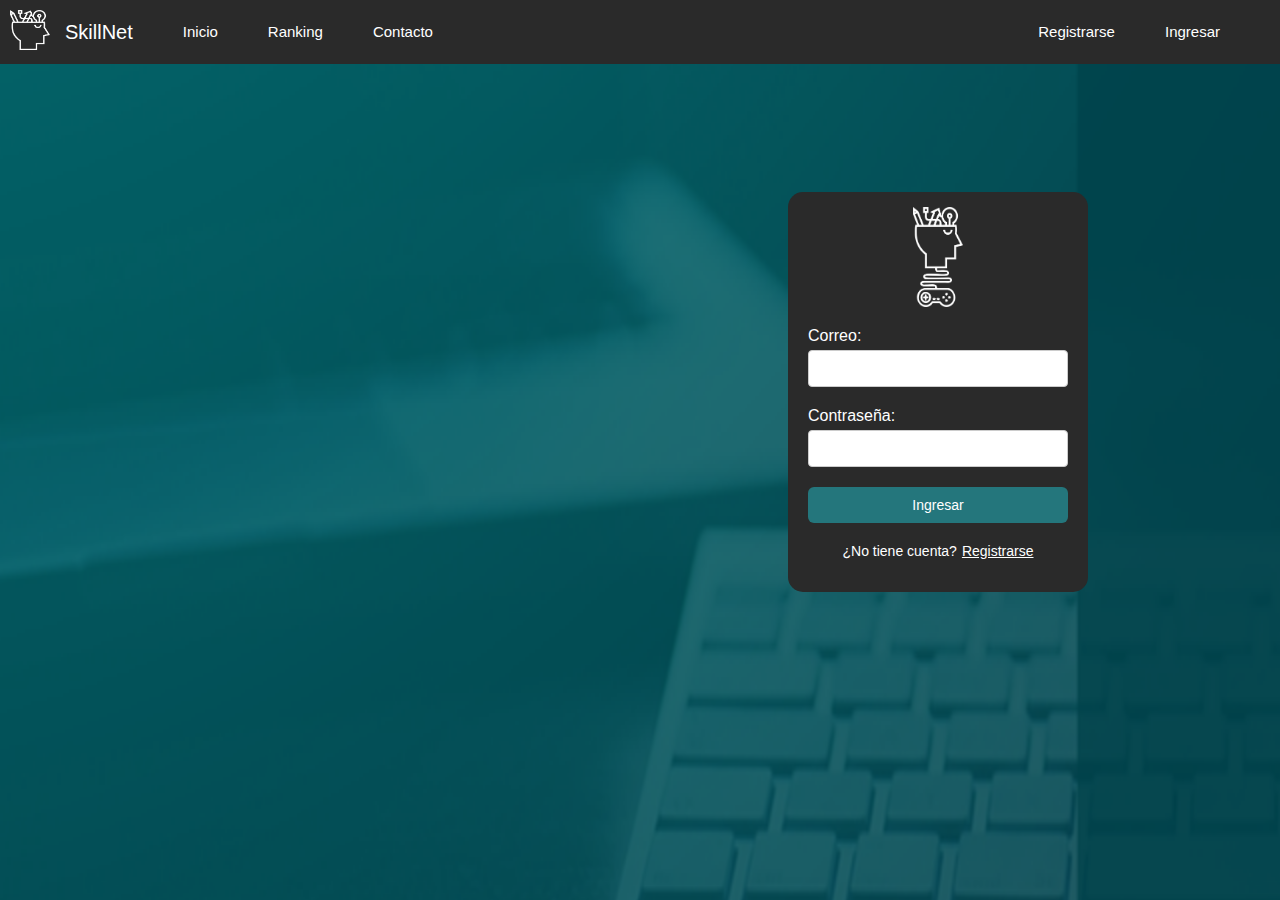
<file: index.html>
<!DOCTYPE html>
<html lang="en">

<head>
    <meta charset="UTF-8">
    <meta http-equiv="X-UA-Compatible" content="IE=edge">
    <meta name="viewport" content="width=device-width, initial-scale=1.0">
    <title>SkillsNet games</title>
    <link rel="stylesheet" href="styles.css">
    <link rel="stylesheet" href="sweetalert2/sweetalert2.min.css">



</head>

<nav>
    <ul>
        <li class="liImgGame">
            <img class="imgGame" src="images/logo_1.png"></img>
        </li>
        <li>
            <h5 class="titleGame">SkillNet</h5>
        </li>
        <li><a class="navbarLetter" href="#">Inicio</a></li>
        <li><a class="navbarLetter" href="#">Ranking</a></li>
        <li><a class="navbarLetter" href="#">Contacto</a></li>
    </ul>

    <ul>
        <li><a class="navbarLetter" href="register.html">Registrarse</a></li>
        <li><a class="navbarLetter" href="login.html">Ingresar</a></li>
    </ul>
</nav>


<style>
    .body-login {
        background-image: url(./images/Background.png);
        background-size: 1920px 1080px;

    }
</style>


<body id="body" class="body-login">

    <div class="container-login-principal">

        <div class="container-login">

            <div class="container-img">
                <img class="img-login" src="images/logo_1-completo.png"></img>
            </div>
            <div>
                <form id="form-login">
                    <label class="letter-form" for="email">Correo:</label>
                    <input class="input-form" type="email" id="email" name="email" required>
                    <label class="letter-form" for="password">Contraseña:</label>
                    <input class="input-form" type="password" id="password" name="password" required>
                    <button id="ingresar-login" class="btn btn-submit" type="submit">Ingresar</button>
                    <div class="container-message">
                        <p class="message-register">¿No tiene cuenta?</p><a class="message-button"
                            href="register.html">Registrarse</a>
                    </div>
                </form>

            </div>


        </div>



</body>




<script src="functions-login.js"></script>
<script src="sweetalert2/sweetalert2.all.min.js"></script>
<script src="https://code.jquery.com/jquery-3.6.1.js" integrity="sha256-3zlB5s2uwoUzrXK3BT7AX3FyvojsraNFxCc2vC/7pNI="
    crossorigin="anonymous"></script>
<script src="https://ajax.googleapis.com/ajax/libs/jquery/3.6.0/jquery.min.js"></script>
</body>

</html>
</file>
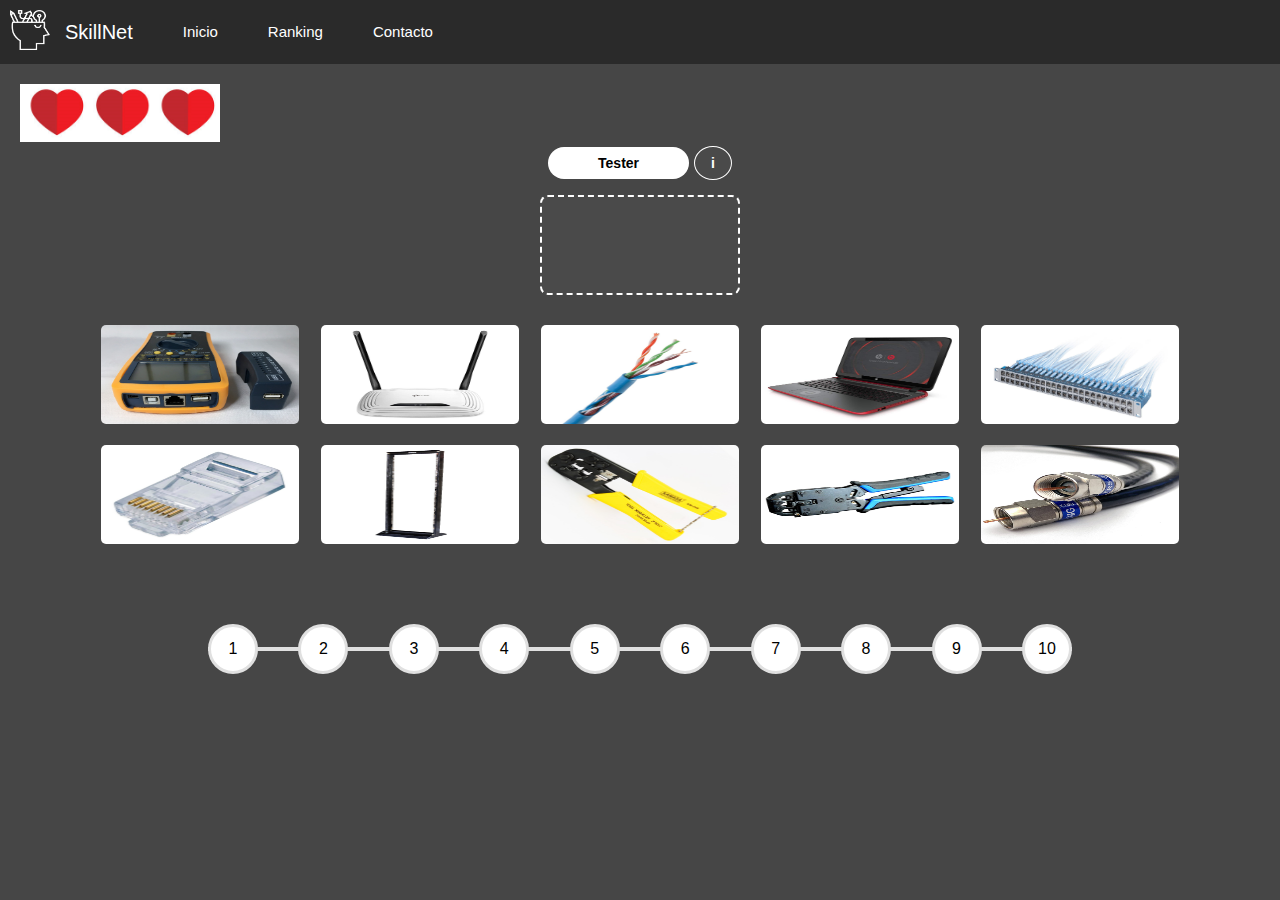
<file: index2_2.html>
<!DOCTYPE html>
<html lang="en">

<head>
    <meta charset="UTF-8">
    <meta http-equiv="X-UA-Compatible" content="IE=edge">
    <meta name="viewport" content="width=device-width, initial-scale=1.0">
    <title>SkillsNet games</title>
    <link rel="stylesheet" href="styles.css">
    <link rel="stylesheet" href="sweetalert2/sweetalert2.min.css">



</head>

<nav>
    <ul>
        <li class="liImgGame">
            <img class="imgGame" src="images/logo_1.png"></img>
        </li>
        <li>
            <h5 class="titleGame">SkillNet</h5>
        </li>
        <li><a class="navbarLetter" href="#">Inicio</a></li>
        <li><a class="navbarLetter" href="#">Ranking</a></li>
        <li><a class="navbarLetter" href="#">Contacto</a></li>
    </ul>
</nav>


<style>

</style>


<body id="body" class="body" onload="loadOrden()">

    <div class="container" id="main_container">

        <div class="container-lives">
            <div class="lives">

            </div>
        </div>


        <div class="container-2">
            <div class="titles" id="evaluando">
                <button type="button" class="btn" id="button-devices">Dispositivo</button>
                <button type="button" class="btn button-information" id="btn-information"
                    onclick="showInstruccion()">i</button>
            </div>
        </div>


        <div class="drop-targets" id="drop-targets">
            <div class="box normalRespuesta" id="respuesta2_2" name="respuesta"></div>
        </div>
        <div class="instruccion-container">
            <h5 id="instruccion" class="invisible">Selecciona Dispositivo y arrastralo al recuadro de arriba</h5>
        </div>

        <div class="optionsDevice">
            <div class="box" id="id_box_1">
                <div class="itemDevice" id="item_1" draggable="true" ondragstart="dragStart(event)">
                    <img class="img-device" id="tester" name="tester" src="./images/tester.jpg" />
                </div>
            </div>
            <div class="box" id="id_box_2">
                <div class="itemDevice" id="item_2" draggable="true" ondragstart="dragStart(event)">
                    <img class="img-device" id="router" name="router" src="./images/router.jpg" />
                </div>
            </div>
            <div class="box" id="id_box_3">
                <div class="itemDevice" id="item_3" draggable="true" ondragstart="dragStart(event)">
                    <img class="img-device" id="cable-UTP" name="cable-UTP" src="./images/cable UTP.jpg" />
                </div>
            </div>
            <div class="box" id="id_box_4">
                <div class="itemDevice" id="item_4" draggable="true" ondragstart="dragStart(event)">
                    <img class="img-device" id="laptop" name="laptop" src="./images/laptop.jpeg" />
                </div>
            </div>
            <div class="box" id="id_box_5">
                <div class="itemDevice" id="item_5" draggable="true" ondragstart="dragStart(event)">
                    <img class="img-device" id="patch-panel" name="patch-panel" src="./images/patch-panel.jpg" />
                </div>
            </div>
            <div class="box" id="id_box_6">
                <div class="itemDevice" id="item_6" draggable="true" ondragstart="dragStart(event)">
                    <img class="img-device" id="RJ45" name="RJ45" src="./images/RJ45.jpg" />
                </div>
            </div>
            <div class="box" id="id_box_7">
                <div class="itemDevice" id="item_7" draggable="true" ondragstart="dragStart(event)">
                    <img class="img-device" id="rack" src="./images/rack.jpg" />
                </div>
            </div>
            <div class="box" id="id_box_8">
                <div class="itemDevice" id="item_8" draggable="true" ondragstart="dragStart(event)">
                    <img class="img-device" id="ponchadora" src="./images/ponchadora.jpeg" />
                </div>
            </div>
            <div class="box" id="id_box_9">
                <div class="itemDevice" id="item_9" draggable="true" ondragstart="dragStart(event)">
                    <img class="img-device" id="prensadora" src="./images/prensadora.jpeg" />
                </div>
            </div>
            <div class="box" id="id_box_10">
                <div class="itemDevice" id="item_10" draggable="true" ondragstart="dragStart(event)">
                    <img class="img-device" id="cable-Coaxial" src="./images/cable Coaxial.jpg" />
                </div>
            </div>
        </div>
        <!-- 
        <div class="nivel-container hiden" id="nivel_completado">
            <h1>¡Felicidades!</h1>
            <h2>Nivel 2 completado</h2>
            <h3>Nuevos conocimientos adquiridos!</h3>

            <div class="boton-siguiente-nivel" id="siguiente_nivel" onclick="siguienteNivel()">
                <h4>Siguiente</h4>
            </div>
        </div> -->


    </div>


    <div class="container-2" id="container_2">
        <div class="progress-container" id="progress_container"></div>
    </div>


    <script src="functions2_2.js"></script>
    <script src="sweetalert2/sweetalert2.all.min.js"></script>
    <script src="https://code.jquery.com/jquery-3.6.1.js"
        integrity="sha256-3zlB5s2uwoUzrXK3BT7AX3FyvojsraNFxCc2vC/7pNI=" crossorigin="anonymous"></script>
    <script src="https://ajax.googleapis.com/ajax/libs/jquery/3.6.0/jquery.min.js"></script>
</body>

</html>
</file>
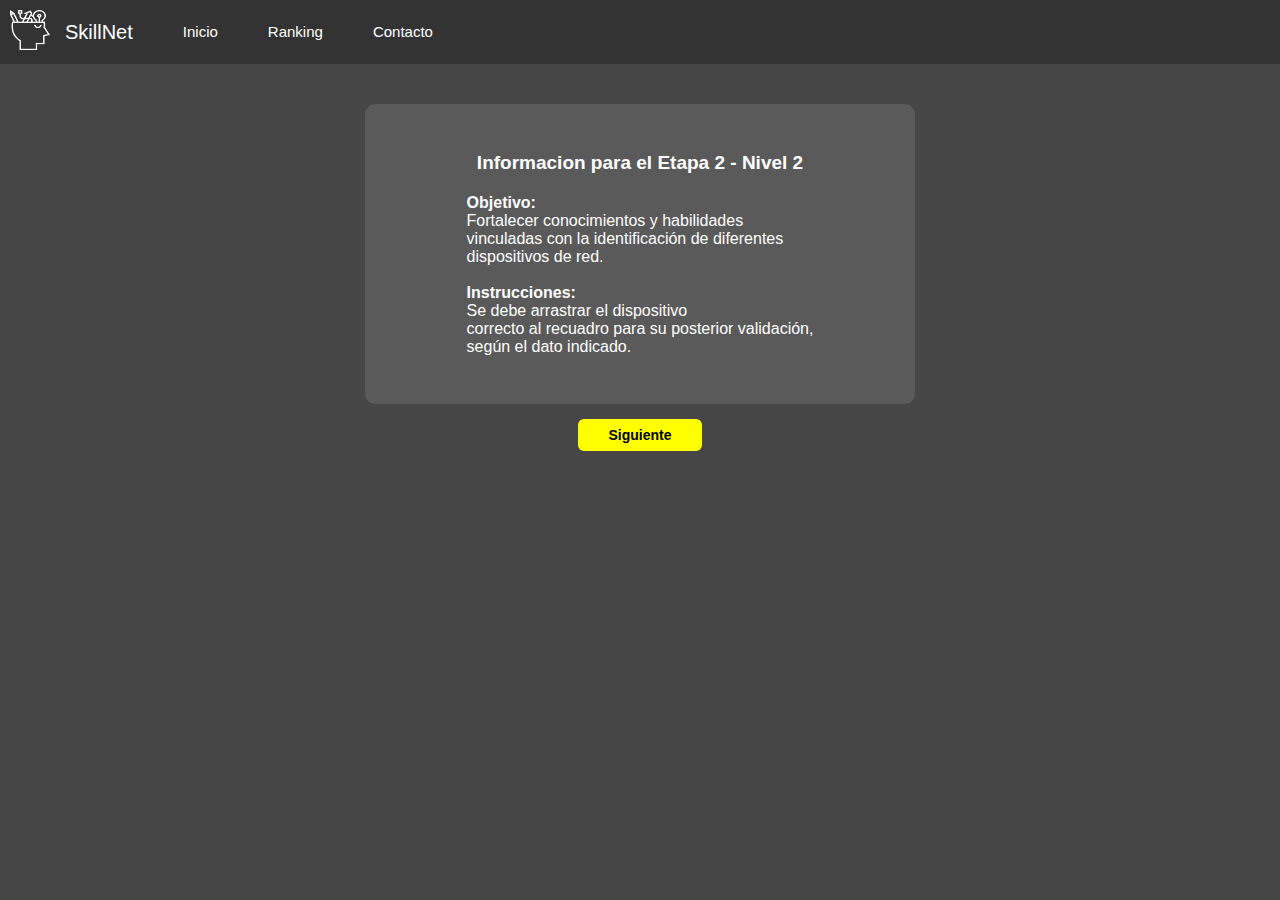
<file: information2_2.html>
<!DOCTYPE html>
<html lang="en">

<nav>
    <ul>
        <li class="liImgGame">
            <img class="imgGame" src="images/logo_1.png"></img>
        </li>
        <li>
            <h5 class="titleGame">SkillNet</h5>
        </li>
        <li><a class="navbarLetter" href="#">Inicio</a></li>
        <li><a class="navbarLetter" href="#">Ranking</a></li>
        <li><a class="navbarLetter" href="#">Contacto</a></li>
    </ul>
</nav>

<head>
    <meta charset="UTF-8">
    <meta http-equiv="X-UA-Compatible" content="IE=edge">
    <meta name="viewport" content="width=device-width, initial-scale=1.0">
    <title>SkillsNet games info</title>
    <link rel="stylesheet" href="styles.css">
    <link rel="stylesheet" href="sweetalert2/sweetalert2.min.css">





    <style>
        nav {
            background-color: #333;
            color: white;
            display: flex;
            justify-content: space-between;
            align-items: center;
            padding: 10px;
        }

        ul {
            list-style: none;
            display: flex;
            margin: 0;
            padding: 0;
            align-items: center;
        }

        li {
            margin-right: 50px;
        }

        .navbarLetter {
            color: white;
            text-decoration: none;
            font-size: 15px;
        }

        .navbarLetter:hover {
            border-bottom: 2px solid white;
        }

        .titleGame {
            color: white;
            text-decoration: none;
            font-size: 20px;
            font-weight: normal;
        }

        .imgGame {
            width: 40px;
            height: 40px;
            margin-right: 0px;

        }

        .liImgGame {
            margin-right: 15px;
        }
    </style>

</head>

<body class="body">


    <div class="container" id="main_container">

        <div class="container" id="container-principal-information">

            <div class="container-information">
                <div class="message-title">
                    Informacion para el Etapa 2 - Nivel 2
                </div>

                <div class="container-objectives">
                    <h4 class="letter-subtitle">Objetivo:</h4>
                    <p class="text-objectives">Fortalecer conocimientos y habilidades <br>
                        vinculadas con la identificación de
                        diferentes <br> dispositivos de red.</p>
                </div>

                <br>

                <div class="container-objectives">
                    <h4 class="letter-subtitle">Instrucciones:</h4>
                    <p class="text-objectives">Se debe arrastrar el dispositivo <br> correcto al recuadro para su
                        posterior
                        validación,<br> según el dato indicado.</p>
                </div>
            </div>
        </div>

        <div>
            <a type="button" class="btn next2_2" href="index2_2.html">Siguiente</a>
        </div>


        <style>
            .next2_2 {
                background-color: yellow;
                color: black;
                font-weight: bold;
                margin-top: 15PX;
            }

            #container-principal-information {
                background-color: #5A5A5A;
                height: 300px;
                width: 550px;
                border-radius: 10px;

            }

            .text-objectives {
                margin-left: 0px;
                color: white;
            }

            .letter-subtitle {
                color: white;
            }

            .message-title {
                padding-block-end: 20px;
                font-family: Arial, Helvetica, sans-serif;
                font-size: 19px;
                text-align: center;
                color: white;
                font-weight: bold;

            }
        </style>

    </div>

    <script src="functions.js"></script>
    <script src="sweetalert2/sweetalert2.all.min.js"></script>
    <script src="https://code.jquery.com/jquery-3.6.1.js"
        integrity="sha256-3zlB5s2uwoUzrXK3BT7AX3FyvojsraNFxCc2vC/7pNI=" crossorigin="anonymous"></script>
    <script src="https://ajax.googleapis.com/ajax/libs/jquery/3.6.0/jquery.min.js"></script>
</body>

</html>
</file>
<file: styles.css>
@import url('https://fonts.googleapis.com/css2?family=Press+Start+2P&display=swap');

* {
    margin: 0;
    padding: 0;
    box-sizing: border-box;
}

body {
    font-family: -apple-system, BlinkMacSystemFont, "Segoe UI", Roboto, Oxygen,
        Ubuntu, Cantarell, "Open Sans", "Helvetica Neue", sans-serif;
    font-size: 16px;
    BACKGROUND-COLOR: #464646;
    /* background-color: #464646; */
    overflow: hidden;



}

h1 {
    color: #000000;
    margin-bottom: 40px;
}

.container {
    display: flex;
    flex-direction: column;
    justify-content: center;
    align-items: center;
    margin: 1.25rem 1.25rem 0px 1.25rem;
}

/* .oscuro{
    z-index: 10;
    display: none;
} */

.container-2 {
    display: flex;
    flex-direction: row;
    justify-content: center;
    align-items: center;
}

.container-level {
    width: 100px;
    height: 100px;
    margin-bottom: 20px;
}

.level {
    display: flex;
    flex-direction: column;
    justify-content: center;
    align-items: center;
    width: inherit;
    height: inherit;
    border-radius: 50%;
    background: linear-gradient(71deg, #5800ff 0%, #1bbcc0 100%);
    font-size: 1rem;
    text-align: center;
    color: #e0e0e0;
    text-shadow: 4px 4px 4px rgba(0, 0, 0, 0.61);
    box-shadow: 4px 4px 30px 0px rgba(0, 0, 0, 0.61);
    font-family: 'Press Start 2P', cursive;
    animation: rotate 8s 3s infinite forwards linear;
}

@keyframes rotate {
    0% {
        transform: translateY(0px);
    }

    1.66% {
        transform: translateY(30px);
    }

    3.33% {
        transform: translateY(0px);
    }

    5.01% {
        transform: translateY(25px);
    }

    6.66% {
        transform: translateY(0px);
    }

    8.33% {
        transform: translateY(20px);
    }

    10% {
        transform: translateY(0px);
    }

    11.66% {
        transform: translateY(15px);
    }

    12.66% {
        transform: translateY(0px);
    }

    13.33% {
        transform: translateY(10px);
    }

    14.22% {
        transform: translateY(0px);
    }

    15.11% {
        transform: translateY(5px);
    }

    100% {
        transform: translateY(0px);
    }
}

.titles {
    width: 210px;
    display: flex;
    flex-direction: row;
    align-items: center;
    justify-content: center;
    font-weight: 700;
}

.drop-targets {
    display: flex;
    flex-direction: row;
    justify-content: space-around;
    align-items: center;
    margin: 5px 0;
}

.options {
    display: grid;
    grid-template-columns: 1fr 1fr 1fr 1fr;
    justify-content: space-around;
    align-items: center;
    margin: 5px 0;
}


.box {
    height: 6.25rem;
    width: 12.5rem;
    margin: 10px;

    /* align items in the box */
    display: flex;
    flex-direction: column;
    align-items: center;
    justify-content: center;
    z-index: 0;
}

.box:hover {
    transition: 0.5s;
    scale: 103%;
}

.drag-over {
    border: dashed 3px red;
}

.item {
    height: 100px;
    width: 200px;
    cursor: grab;
    display: flex;
    flex-direction: column;
    align-items: center;
    justify-content: center;
}

.item:hover {
    background: #9b9b9b;
}

.item:active {
    cursor: grabbing;
}

.hide {
    display: none;
}

.incorrectAnswer {
    transition: 0.5s;
    animation: shake 0.5s forwards;
    border: dashed 2px red;
    BACKGROUND-COLOR: #4A4A4A;
    BORDER-RADIUS: 8px;
}

@keyframes shake {
    0% {
        transform: translateX(10px);
    }

    20% {
        transform: translateX(-10px);
    }

    40% {
        transform: translateX(10px);
    }

    60% {
        transform: translateX(-10px);
    }

    80% {
        transform: translateX(10px);
    }
}

.correctAnswer {
    height: 120px;
    width: 220px;
    background: linear-gradient(90deg, #269223 50%, transparent 50%),
        linear-gradient(90deg, rgb(38, 146, 35) 50%, transparent 50%),
        linear-gradient(0deg, rgb(38, 146, 35) 50%, transparent 50%),
        linear-gradient(0deg, rgb(38, 146, 35) 50%, transparent 50%);
    background-repeat: repeat-x, repeat-x, repeat-y, repeat-y;
    background-size: 15px 4px, 15px 4px, 4px 15px, 4px 15px;
    background-position: 0px 0px, 200px 100px, 0px 100px, 200px 0px;
    animation: border-dance 4s infinite linear;
}

@keyframes border-dance {
    0% {
        background-position: 0px 0px, 300px 116px, 0px 150px, 216px 0px;
    }

    100% {
        background-position: 300px 0px, 0px 116px, 0px 0px, 216px 150px;
    }
}

/* Barra de progreso */
:root {
    --line-border-fill: #3498db;
    --line-border-empty: #e0e0e0;
}



.progress-container::before {
    content: "";
    background: var(--line-border-empty);
    position: absolute;
    top: 50%;
    left: 0;
    transform: translateY(-50%);
    height: 4px;
    width: 100%;
    z-index: -1;
    display: inherit;
}

.progress-container {
    display: flex;
    justify-content: space-between;
    position: relative;
    margin-bottom: 30px;
    max-width: 100%;
    width: 54rem;
    display: inherit;
}

.progress {
    background: var(--line-border-fill);
    position: absolute;
    top: 50%;
    left: 0;
    transform: translateY(-50%);
    height: 4px;
    width: 0%;
    z-index: -1;
    transition: 0.4s ease;
    display: inherit;
}

.circle {
    background: #fff;
    color: #999;
    border-radius: 50%;
    height: 50px;
    width: 50px;
    display: flex;
    align-items: center;
    justify-content: center;
    border: 3px solid var(--line-border-empty);
    transition: 0.4s ease;
    color: black;
}

.circle.active {
    border-color: var(--line-border-fill);
    background-color: var(--line-border-fill);
}

.btn {
    background-color: var(--line-border-fill);
    color: #fff;
    cursor: pointer;
    font-family: inherit;
    border: 0;
    border-radius: 6px;
    padding: 8px 30px;
    font-size: 14px;
    display: inherit;
    text-decoration: none;
}

.btn:active {
    transform: scale(0.98);
}

.btn:focus {
    outline: 0;
}

.btn:disabled {
    background-color: var(--line-border-empty);
    cursor: not-allowed;
}

.nivel-container {
    height: 218px;
    width: 420px;
    background: #3498db;
    position: absolute;
    text-align: center;
    margin-top: 23.7rem;
    z-index: 20;

    border-radius: 3%;
    background: linear-gradient(71deg, #5800ff 0%, #1bbcc0 100%);
    font-size: 0.8rem;
    text-align: center;
    color: #e0e0e0;
    text-shadow: 4px 4px 4px rgba(0, 0, 0, 0.61);
    box-shadow: 4px 4px 30px 0px rgba(0, 0, 0, 0.61);
    font-family: 'Press Start 2P', cursive;
    line-height: 2rem;
    animation: text-focus-in 0.5s cubic-bezier(0.550, 0.085, 0.680, 0.530) both;
}

.boton-siguiente-nivel {
    top: 16.25rem;
    left: 9rem;
    height: 3.5rem;
    width: 9.25rem;
    position: inherit;

    border-radius: 3%;
    background: linear-gradient(71deg, #5800ff 0%, #1bbcc0 100%);
    font-size: 0.8rem;
    text-align: center;
    color: #e0e0e0;
    text-shadow: 4px 4px 4px rgba(0, 0, 0, 0.61);
    box-shadow: 4px 4px 30px 0px rgba(0, 0, 0, 0.61);
    font-family: 'Press Start 2P', cursive;
    line-height: 2rem;
}



.boton-siguiente-nivel:hover {
    animation: heartbeat 1.5s ease-in-out 1 both;
}

@keyframes heartbeat {
    from {
        transform: scale(1);
        transform-origin: center center;
        animation-timing-function: ease-out;
    }

    10% {
        transform: scale(0.91);
        animation-timing-function: ease-in;
    }

    17% {
        transform: scale(0.98);
        animation-timing-function: ease-out;
    }

    33% {
        transform: scale(0.87);
        animation-timing-function: ease-in;
    }

    45% {
        transform: scale(1);
        animation-timing-function: ease-out;
    }
}


.boton-siguiente-nivel h4 {
    margin-top: 0.7rem;
}

.oscurecer {
    transition: 2s;
    background: #000000;
    z-index: 10;
}

@keyframes text-focus-in {
    0% {
        filter: blur(12px);
        opacity: 0;
    }

    100% {
        filter: blur(0px);
        opacity: 1;
    }
}

.nivel-container h1 {
    margin-top: 10px;
    margin-bottom: 36px;
}






/* Mediaqueries */
@media only screen and (max-width: 875px) {

    .options {
        grid-template-columns: 1fr 1fr;
    }

}

/* Index2_2 */


.invisible {
    display: none;
}


.container-lives {
    width: 100%;
}

#livesImg {
    width: 200px;
}



.itemDevice {
    height: 100px;
    width: 200px;
    cursor: grab;
    display: flex;
    flex-direction: column;
    align-items: center;
    justify-content: center;
}

.img-device {
    height: 99%;
    width: 99%;
    border-radius: 5px;
}

#button-devices {
    background-color: white;
    border-radius: 30px;
    color: black;
    font-weight: bold;
    padding-left: 50px;
    padding-right: 50px;
}

.optionsDevice {

    display: grid;
    grid-template-columns: 1fr 1fr 1fr 1fr 1fr;
    justify-content: space-around;
    align-items: center;
    margin: 5px 0;
}

.normalRespuesta {
    border: dashed 2px;
    BACKGROUND-COLOR: #4A4A4A;
    border-color: white;
    BORDER-RADIUS: 8px;

}

.button-information {
    BACKGROUND-COLOR: #4A4A4A;
    color: white;
    font-weight: bold;
    padding: 8px 16px;
    border-radius: 100%;
    border: solid;
    border-color: white;
    border-width: 1px;
    margin-left: 5px;
}

#instruccion-container {
    color: white;
    display: hidden;
}

.invisible {
    display: none;
}

#instruccion {
    color: white;
}

.imgInstruccion {
    border: 3px solid fuchsia;
    animation: shake 2s forwards;

}

#container_2 {
    margin-top: 5%;
}


/* NavBar */

nav {
    background-color: #2A2A2A;
    color: white;
    display: flex;
    justify-content: space-between;
    align-items: center;
    padding: 10px;
}

ul {
    list-style: none;
    display: flex;
    margin: 0;
    padding: 0;
    align-items: center;
}

li {
    margin-right: 50px;
}

.navbarLetter {
    color: white;
    text-decoration: none;
    font-size: 15px;
}

.navbarLetter:hover {
    border-bottom: 2px solid white;
}

.titleGame {
    color: white;
    text-decoration: none;
    font-size: 20px;
    font-weight: normal;
}

.imgGame {
    width: 40px;
    height: 40px;
    margin-right: 0px;

}

.liImgGame {
    margin-right: 15px;
}

/* LOGIN ELEMENTOS */

form {
    padding: 20px;
}

.input-form {
    margin-top: 5px;
    display: block;
    width: 100%;
    padding: 10px;
    border: 1px solid #ccc;
    border-radius: 4px;
    margin-bottom: 20px;
}

.letter-form {
    color: white;
}

.btn-submit {
    width: 100%;
    margin-bottom: 20px;
    background-color: #24767c;
    padding: 10px;
}

.container-login-principal {
    display: flex;
    justify-content: flex-end;

}

.container-login {

    background-color: #2A2A2A;
    width: 300px;
    height: 400px;
    border-radius: 15px;
    margin-top: 10%;
    margin-right: 15%;
}

.container-img {
    margin-top: 5%;
    display: flex;
    justify-content: center;
}

.img-login {
    width: 50px;
    height: 100px;
}

.message-register {
    color: white;
    margin-right: 5px;
    font-size: 14px;
}

.message-button {
    color: white;
    font-size: 14px;
}

.container-message {
    display: flex;
    justify-content: center;
}
</file>
